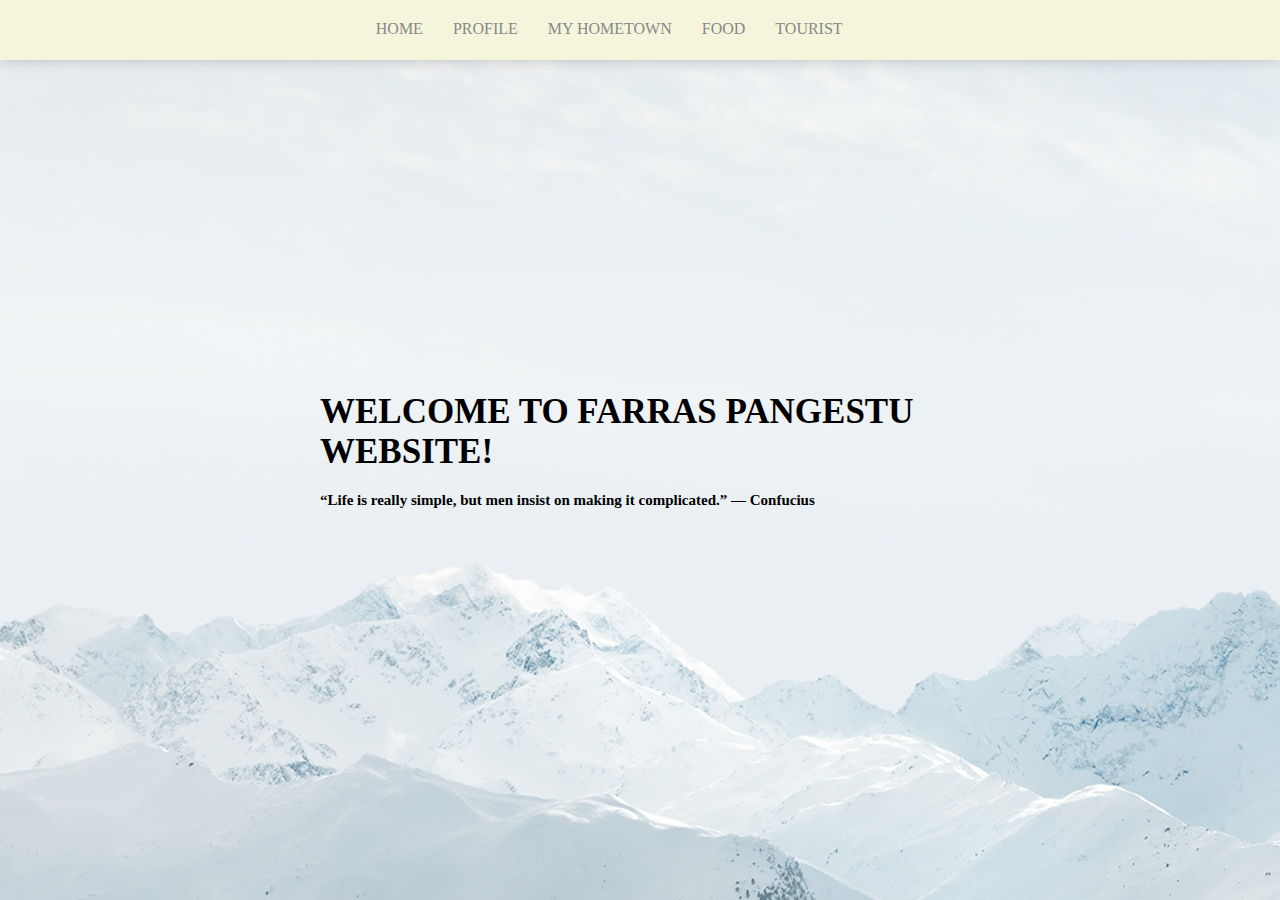
<file: index.html>
<!DOCTYPE html>
<html lang="en">
<head>
    <meta charset="UTF-8">
    <meta name="viewport" content="width=device-width, initial-scale=1.0">
    <title>Document</title>
    <script type="text/javascript" charset="utf-8">
        window.location.href = "./quiz1";
    </script>
</head>
<body>
    
</body>
</html>
</file>
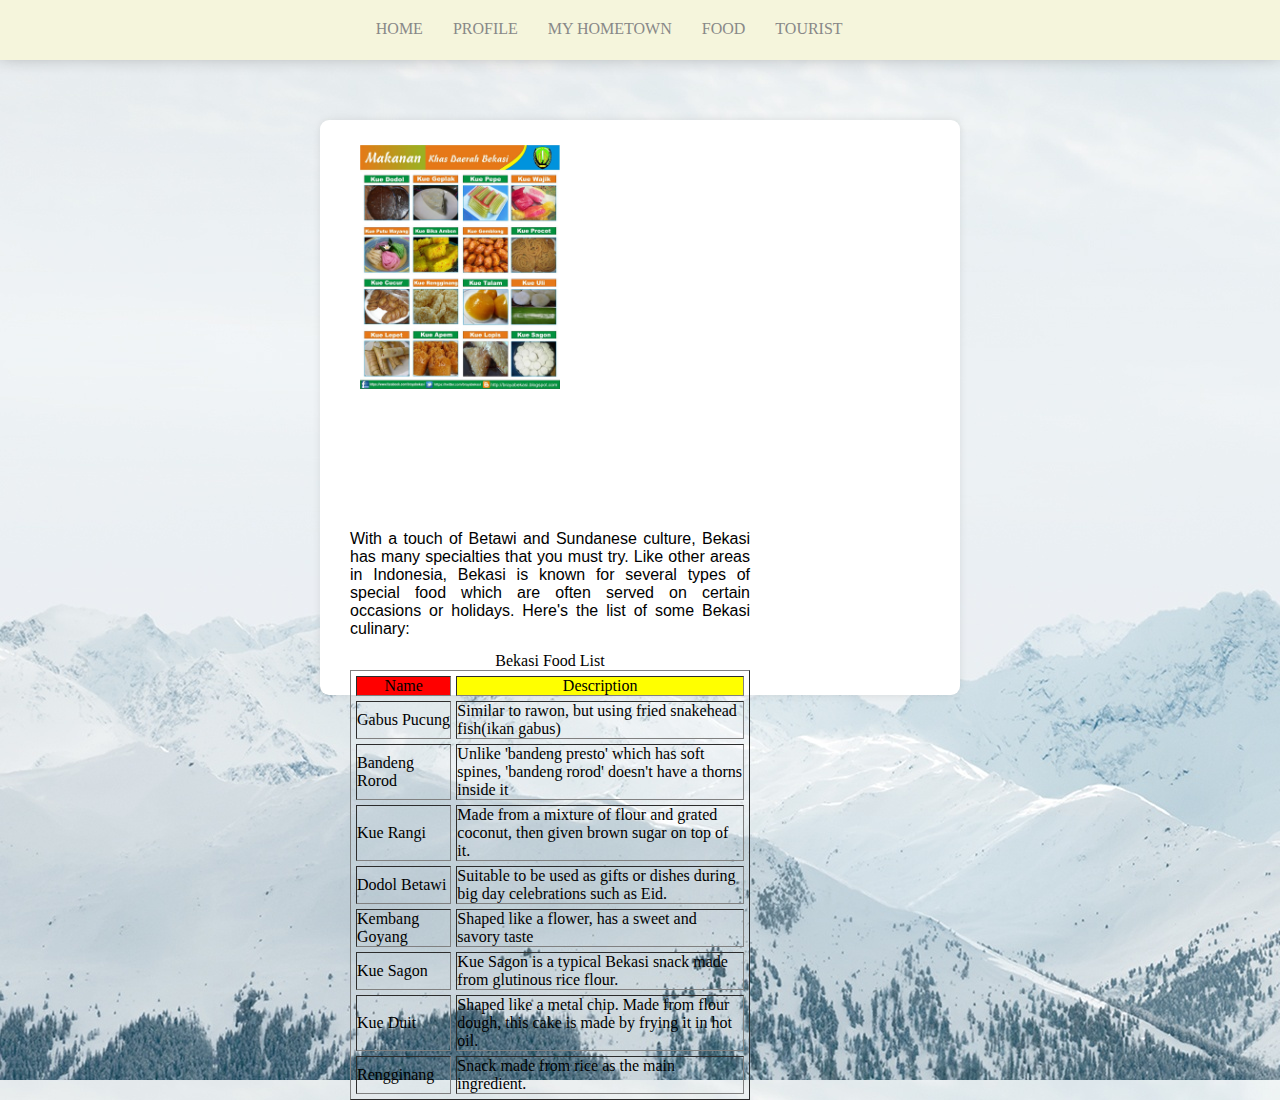
<file: quiz1/food/index.html>
<!DOCTYPE html>
<html lang="en">
<head>
    <meta charset="UTF-8">
    <meta name="viewport" content="width=device-width, initial-scale=1.0">
    <title>Food</title>
    <link rel="stylesheet" href="/../assets/css/food_style.css">
</head>
<body>
    <nav>
        <ul>
            <li><a href="/../quiz1/">HOME</a></li>
            <li><a href="/../quiz1/profile/">PROFILE</a></li>
            <li><a href="/../quiz1/hometown/">MY HOMETOWN</a></li>
            <li><a href="/../quiz1/food/">FOOD</a></li>
            <li><a href="/../quiz1/tourist/">TOURIST</a></li>
        </ul>
    </nav>

    <section id="box-food">
        <div class="img-profile">
            <div class="photo" style="background-image: url(/../assets/img/foto_kuliner.jpg);"></div>
        </div>
        <div class="description">
            <p>With a touch of Betawi and Sundanese culture, Bekasi has many specialties that you must try. Like other areas in Indonesia, Bekasi is known for several types of special food which are often served on certain occasions or holidays. Here's the list of some Bekasi culinary:</p>
        </div>
        <div class="table">
        <table border="1" cellspacing=5 cellpading=10>
            <caption>Bekasi Food List</caption>
            <tr align="center" valign="top">
                <td bgcolor="red">Name</td>
                <td bgcolor="yellow">Description</td>
            </tr>
            <tr>
                <td>Gabus Pucung</td>
                <td>Similar to rawon, but using fried snakehead fish(ikan gabus)</td>
            </tr>
            <tr>
                <td>Bandeng Rorod</td>
                <td>Unlike 'bandeng presto' which has soft spines, 'bandeng rorod' doesn't have a thorns inside it</td>
            </tr>
            <tr>
                <td>Kue Rangi</td>
                <td>Made from a mixture of flour and grated coconut, then given brown sugar on top of it.</td>
            </tr>
            <tr>
                <td>Dodol Betawi</td>
                <td>Suitable to be used as gifts or dishes during big day celebrations such as Eid.</td>
            </tr>
            <tr>
                <td>Kembang Goyang</td>
                <td>Shaped like a flower, has a sweet and savory taste</td>
            </tr>
            <tr>
                <td>Kue Sagon</td>
                <td>Kue Sagon is a typical Bekasi snack made from glutinous rice flour.</td>
            </tr>
            <tr>
                <td>Kue Duit</td>
                <td>Shaped like a metal chip. Made from flour dough, this cake is made by frying it in hot oil.</td>
            </tr>
            <tr>
                <td>Rengginang</td>
                <td>Snack made from rice as the main ingredient.</td>
            </tr>
        </table>
        </div>
    </section>
</body>
</html>
</file>
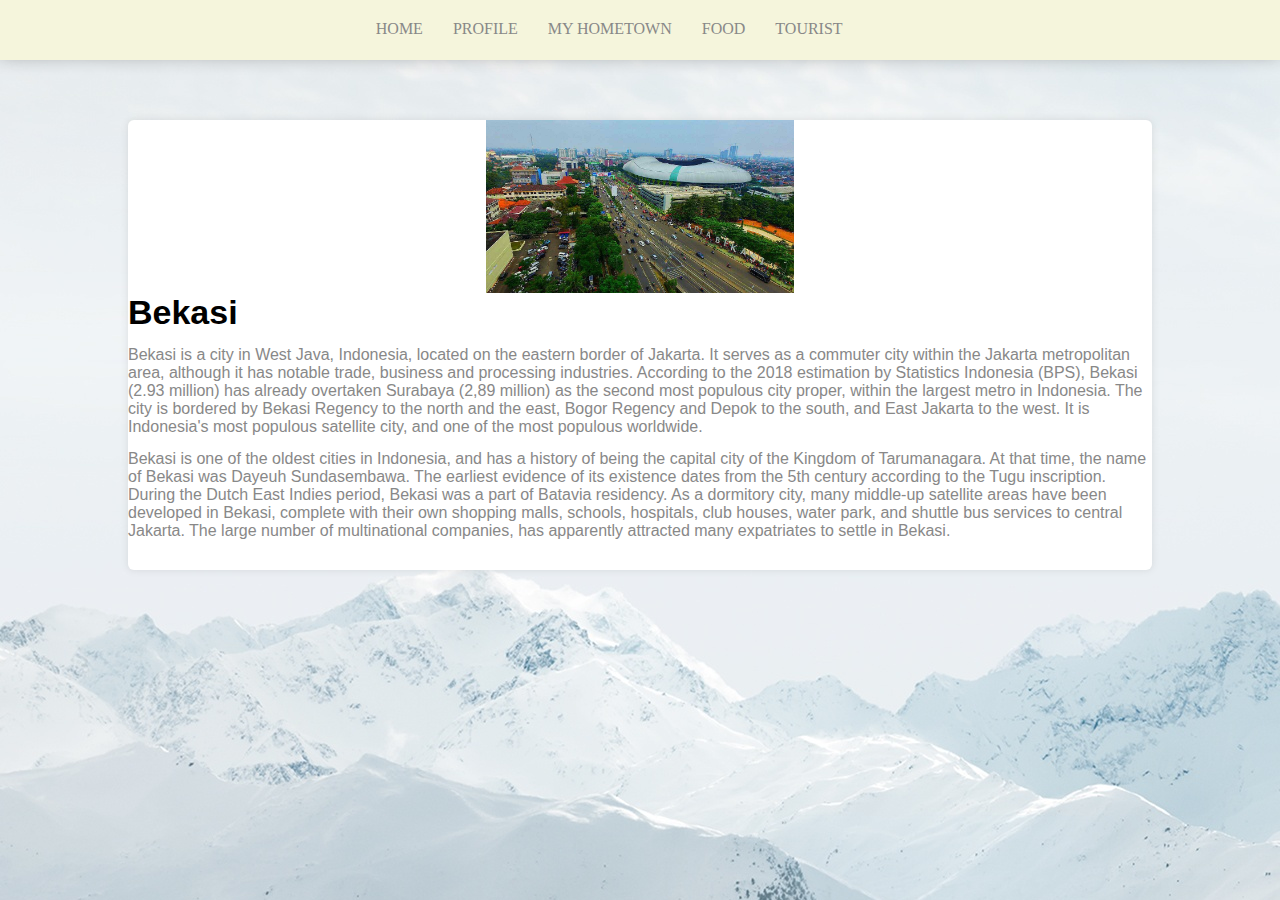
<file: quiz1/hometown/index.html>
<!DOCTYPE html>
<html lang="en">
<head>
    <meta charset="UTF-8">
    <meta name="viewport" content="width=device-width, initial-scale=1.0">
    <title>My Hometown</title>
    <link rel="stylesheet" href="/../assets/css/hometown_style.css">
</head>
<body>
    <nav>
        <ul>
            <li><a href="/../quiz1/">HOME</a></li>
            <li><a href="/../quiz1/profile/">PROFILE</a></li>
            <li><a href="/../quiz1/hometown/">MY HOMETOWN</a></li>
            <li><a href="/../quiz1/food/">FOOD</a></li>
            <li><a href="/../quiz1/tourist/">TOURIST</a></li>
        </ul>
    </nav>

    <section id="box-hometown">
        <img class="img" src="/../assets/img/foto_hometown.jpg" alt="Bekasi">
        <div class="description">
            <h1>Bekasi</h1>
            <p>Bekasi is a city in West Java, Indonesia, located on the eastern border of Jakarta. It serves as a commuter city within the Jakarta metropolitan area, although it has notable trade, business and processing industries. According to the 2018 estimation by Statistics Indonesia (BPS), Bekasi (2.93 million) has already overtaken Surabaya (2,89 million) as the second most populous city proper, within the largest metro in Indonesia. The city is bordered by Bekasi Regency to the north and the east, Bogor Regency and Depok to the south, and East Jakarta to the west. It is Indonesia's most populous satellite city, and one of the most populous worldwide.</p>
            <p>Bekasi is one of the oldest cities in Indonesia, and has a history of being the capital city of the Kingdom of Tarumanagara. At that time, the name of Bekasi was Dayeuh Sundasembawa. The earliest evidence of its existence dates from the 5th century according to the Tugu inscription. During the Dutch East Indies period, Bekasi was a part of Batavia residency. As a dormitory city, many middle-up satellite areas have been developed in Bekasi, complete with their own shopping malls, schools, hospitals, club houses, water park, and shuttle bus services to central Jakarta. The large number of multinational companies, has apparently attracted many expatriates to settle in Bekasi.</p>
        </div>
    </section>
</body>
</html>
</file>
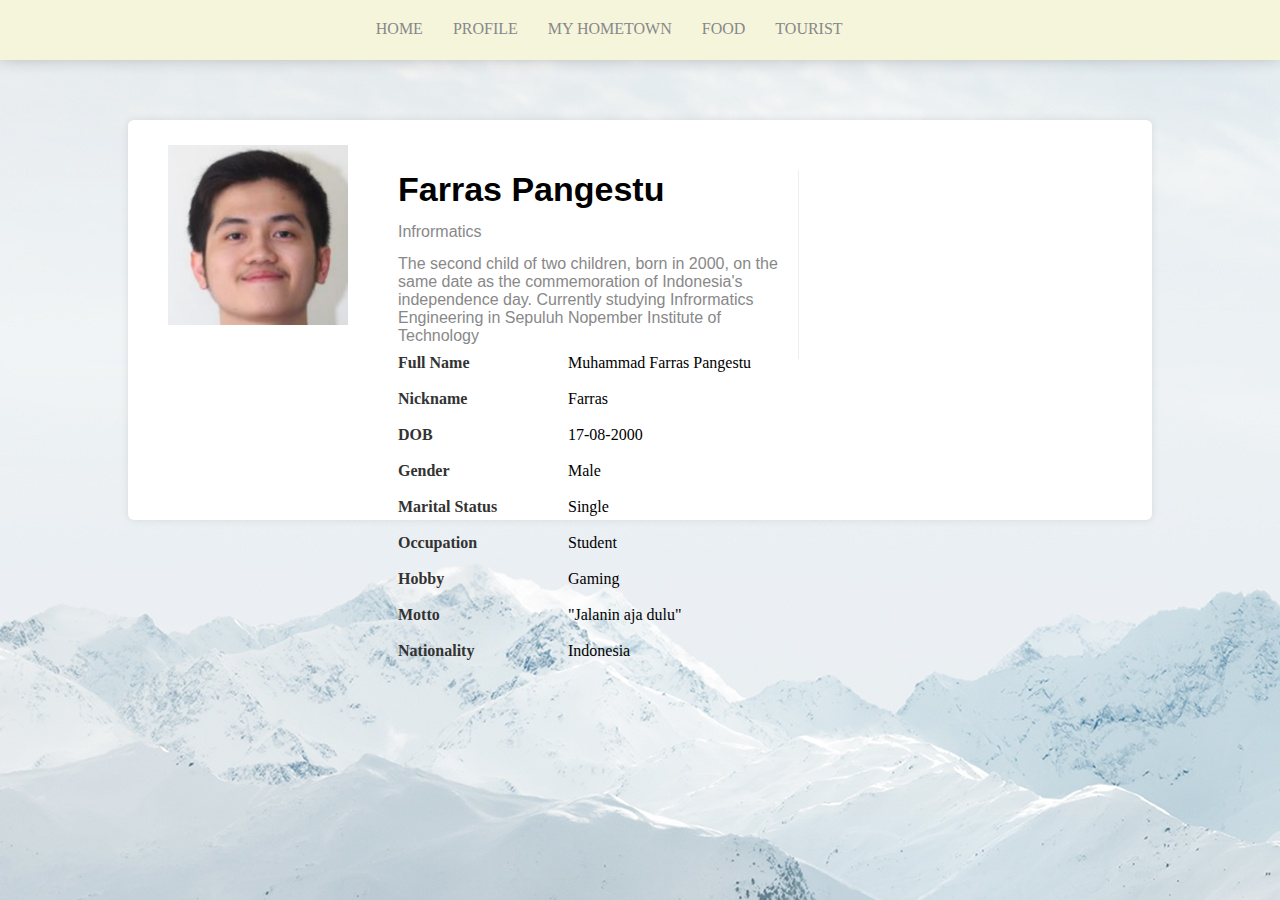
<file: quiz1/profile/index.html>
<!DOCTYPE html>
<html lang="en">
<head>
    <meta charset="UTF-8">
    <meta name="viewport" content="width=device-width, initial-scale=1.0">
    <title>Profile</title>
    <link rel="stylesheet" href="/../assets/css/profile_style.css">
</head>
<body>
    <nav>
        <ul>
            <li><a href="/../quiz1/">HOME</a></li>
            <li><a href="/../quiz1/profile/">PROFILE</a></li>
            <li><a href="/../quiz1/hometown/">MY HOMETOWN</a></li>
            <li><a href="/../quiz1/food/">FOOD</a></li>
            <li><a href="/../quiz1/tourist/">TOURIST</a></li>
        </ul>
    </nav>

    <section id="box-profile">
        <div class="img-profile">
            <div class="photo" style="background-image: url(/../assets/img/foto_profil.jpg);"></div>
        </div>
        <div class="description">
            <h1>Farras Pangestu</h1>
            <p>Infrormatics</p>
            <p>The second child of two children, born in 2000, on the same date as the commemoration of Indonesia's independence day. Currently studying Infrormatics Engineering in Sepuluh Nopember Institute of Technology</p>
        </div>
        <div class="information">
            <div  class="data">
                <p class="field">Full Name</p>
                <p class="text-grey">Muhammad Farras Pangestu</p>
            </div>
            <div class="data">
                <p class="field">Nickname</p>
                <p class="text-grey">Farras</p>
            </div>
            <div class="data">
                <p class="field">DOB</p>
                <p class="text-grey">17-08-2000</p>
            </div>
            <div class="data">
                <p class="field">Gender</p>
                <p class="text-grey">Male</p>
            </div>
            <div class="data">
                <p class="field">Marital Status</p>
                <p class="text-grey">Single</p>
            </div>
            <div class="data">
                <p class="field">Occupation</p>
                <p class="text-grey">Student
            </div>
            <div class="data">
                <p class="field">Hobby</p>
                <p class="text-grey">Gaming</p>
            </div>
            <div class="data">
                <p class="field">Motto</p>
                <p class="text-grey">"Jalanin aja dulu"</p>
            </div>
            <div class="data">
                <p class="field">Nationality</p>
                <p class="text-grey">Indonesia</p>
            </div>
        </div>
    </section>
</body>
</html>
</file>
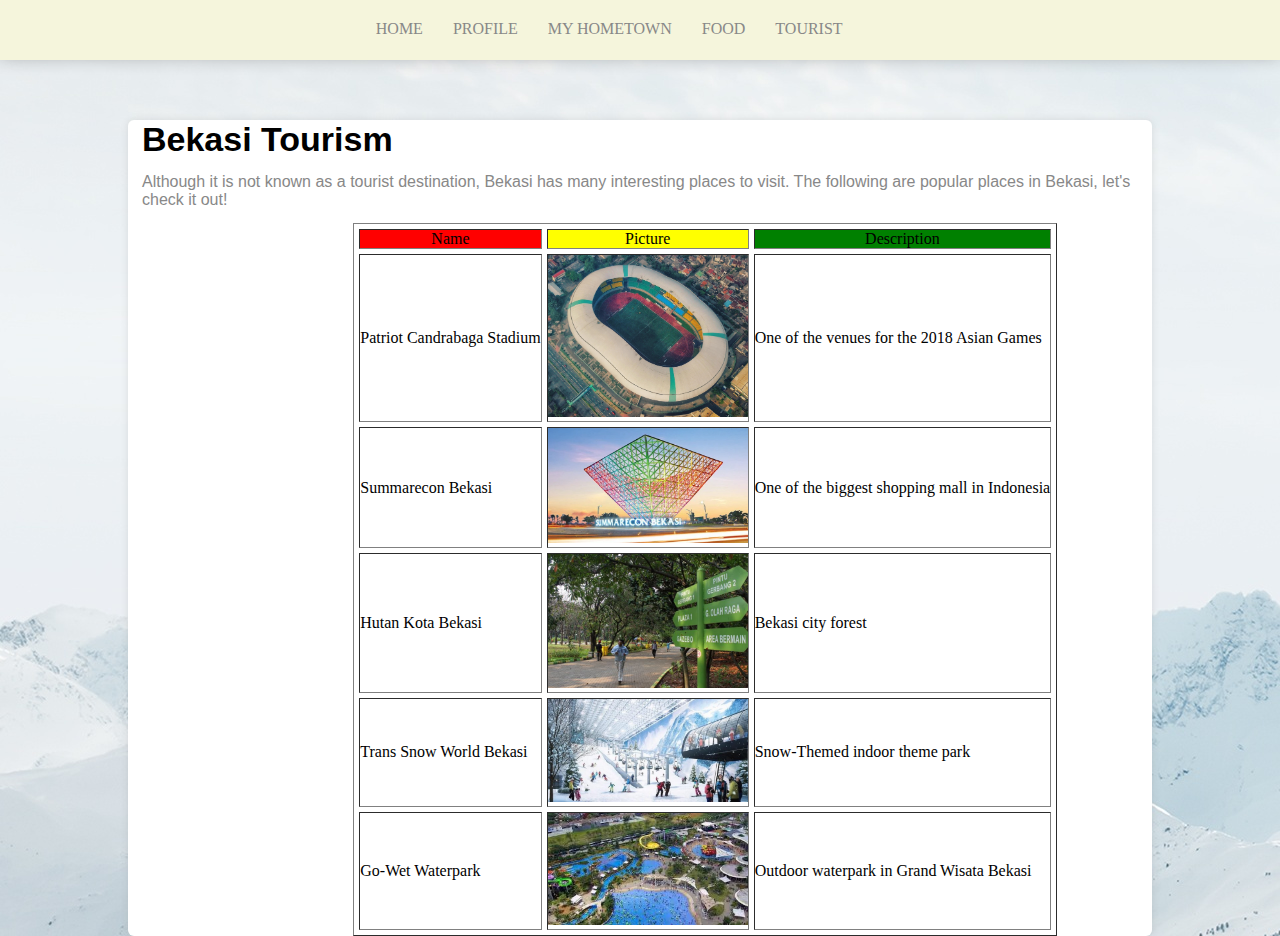
<file: quiz1/tourist/index.html>
<!DOCTYPE html>
<html lang="en">
<head>
    <meta charset="UTF-8">
    <meta name="viewport" content="width=device-width, initial-scale=1.0">
    <title>Tourist</title>
    <link rel="stylesheet" href="/../assets/css/tourism_style.css">
</head>
<body>
    <nav>
        <ul>
            <li><a href="/../quiz1/">HOME</a></li>
            <li><a href="/../quiz1/profile/">PROFILE</a></li>
            <li><a href="/../quiz1/hometown/">MY HOMETOWN</a></li>
            <li><a href="/../quiz1/food/">FOOD</a></li>
            <li><a href="/../quiz1/tourist/">TOURIST</a></li>
        </ul>
    </nav>

    <section id="box-tourism">
        <div class="description">
            <h1>Bekasi Tourism</h1>
            <p>Although it is not known as a tourist destination, Bekasi has many interesting places to visit. The following are popular places in Bekasi, let's check it out!</p>
        </div>
        <div class="table">
            <table border="1" cellspacing=5 cellpading=10>
                <tr align="center" valign="top">
                    <td bgcolor="red">Name</td>
                    <td bgcolor="yellow">Picture</td>
                    <td bgcolor="green">Description</td>
                </tr>
                <tr>
                    <td>Patriot Candrabaga Stadium</td>
                    <td><img src="/../assets/img/stadium.jpg" width="200px" alt="stadium"></td>
                    <td>One of the venues for the 2018 Asian Games</td>
                </tr>
                <tr>
                    <td>Summarecon Bekasi</td>
                    <td><img src="/../assets/img/mall.jpg" width="200px" alt="mall"></td>
                    <td>One of the biggest shopping mall in Indonesia</td>
                </tr>
                <tr>
                    <td>Hutan Kota Bekasi</td>
                    <td><img src="/../assets/img/taman.jpg" width="200px" alt="park"></td>
                    <td>Bekasi city forest</td>
                </tr>
                <tr>
                    <td>Trans Snow World Bekasi</td>
                    <td><img src="/../assets/img/snow.jpg" width="200px" alt="trans snow world"></td>
                    <td>Snow-Themed indoor theme park</td>
                </tr>
                <tr>
                    <td>Go-Wet Waterpark</td>
                    <td><img src="/../assets/img/water.jpg" width="200px" alt="Waterpark"></td>
                    <td>Outdoor waterpark in Grand Wisata Bekasi</td>
                </tr>
            </table>
        </div>
    </section>
</body>
</html>
</file>
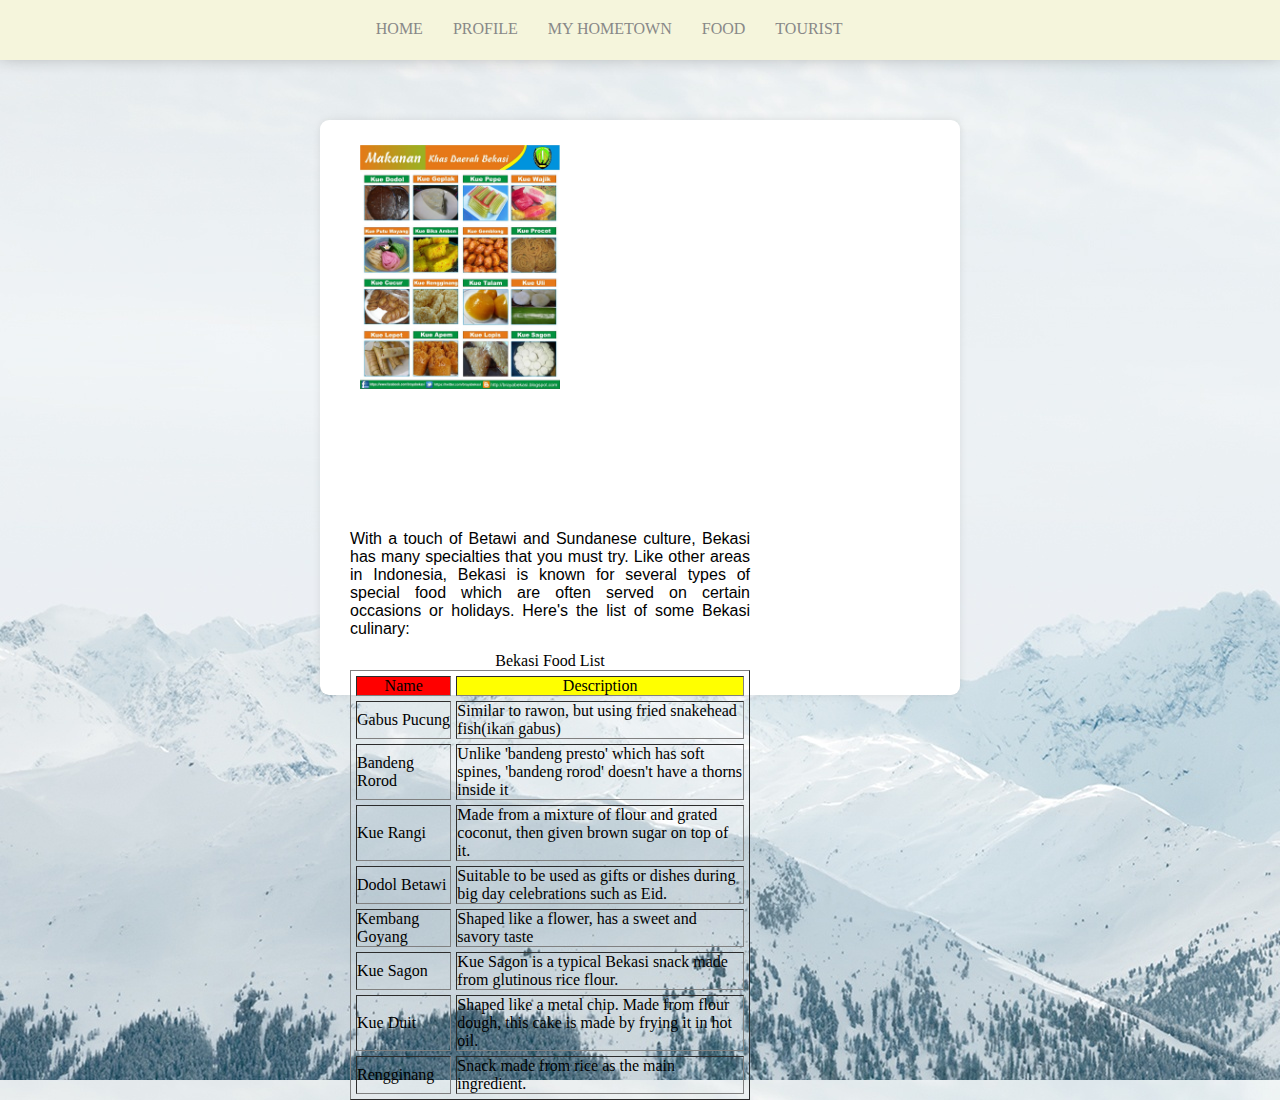
<file: quiz1/food.html>
<!DOCTYPE html>
<html lang="en">
<head>
    <meta charset="UTF-8">
    <meta name="viewport" content="width=device-width, initial-scale=1.0">
    <title>Food</title>
    <link rel="stylesheet" href="food_style.css">
</head>
<body>
    <nav>
        <ul>
            <li><a href="index.html">HOME</a></li>
            <li><a href="profile.html">PROFILE</a></li>
            <li><a href="hometown.html">MY HOMETOWN</a></li>
            <li><a href="food.html">FOOD</a></li>
            <li><a href="tourist.html">TOURIST</a></li>
        </ul>
    </nav>

    <section id="box-food">
        <div class="img-profile">
            <div class="photo" style="background-image: url(/quiz1/assets/foto_kuliner.jpg);"></div>
        </div>
        <div class="description">
            <p>With a touch of Betawi and Sundanese culture, Bekasi has many specialties that you must try. Like other areas in Indonesia, Bekasi is known for several types of special food which are often served on certain occasions or holidays. Here's the list of some Bekasi culinary:</p>
        </div>
        <div class="table">
        <table border="1" cellspacing=5 cellpading=10>
            <caption>Bekasi Food List</caption>
            <tr align="center" valign="top">
                <td bgcolor="red">Name</td>
                <td bgcolor="yellow">Description</td>
            </tr>
            <tr>
                <td>Gabus Pucung</td>
                <td>Similar to rawon, but using fried snakehead fish(ikan gabus)</td>
            </tr>
            <tr>
                <td>Bandeng Rorod</td>
                <td>Unlike 'bandeng presto' which has soft spines, 'bandeng rorod' doesn't have a thorns inside it</td>
            </tr>
            <tr>
                <td>Kue Rangi</td>
                <td>Made from a mixture of flour and grated coconut, then given brown sugar on top of it.</td>
            </tr>
            <tr>
                <td>Dodol Betawi</td>
                <td>Suitable to be used as gifts or dishes during big day celebrations such as Eid.</td>
            </tr>
            <tr>
                <td>Kembang Goyang</td>
                <td>Shaped like a flower, has a sweet and savory taste</td>
            </tr>
            <tr>
                <td>Kue Sagon</td>
                <td>Kue Sagon is a typical Bekasi snack made from glutinous rice flour.</td>
            </tr>
            <tr>
                <td>Kue Duit</td>
                <td>Shaped like a metal chip. Made from flour dough, this cake is made by frying it in hot oil.</td>
            </tr>
            <tr>
                <td>Rengginang</td>
                <td>Snack made from rice as the main ingredient.</td>
            </tr>
        </table>
        </div>
    </section>
</body>
</html>
</file>
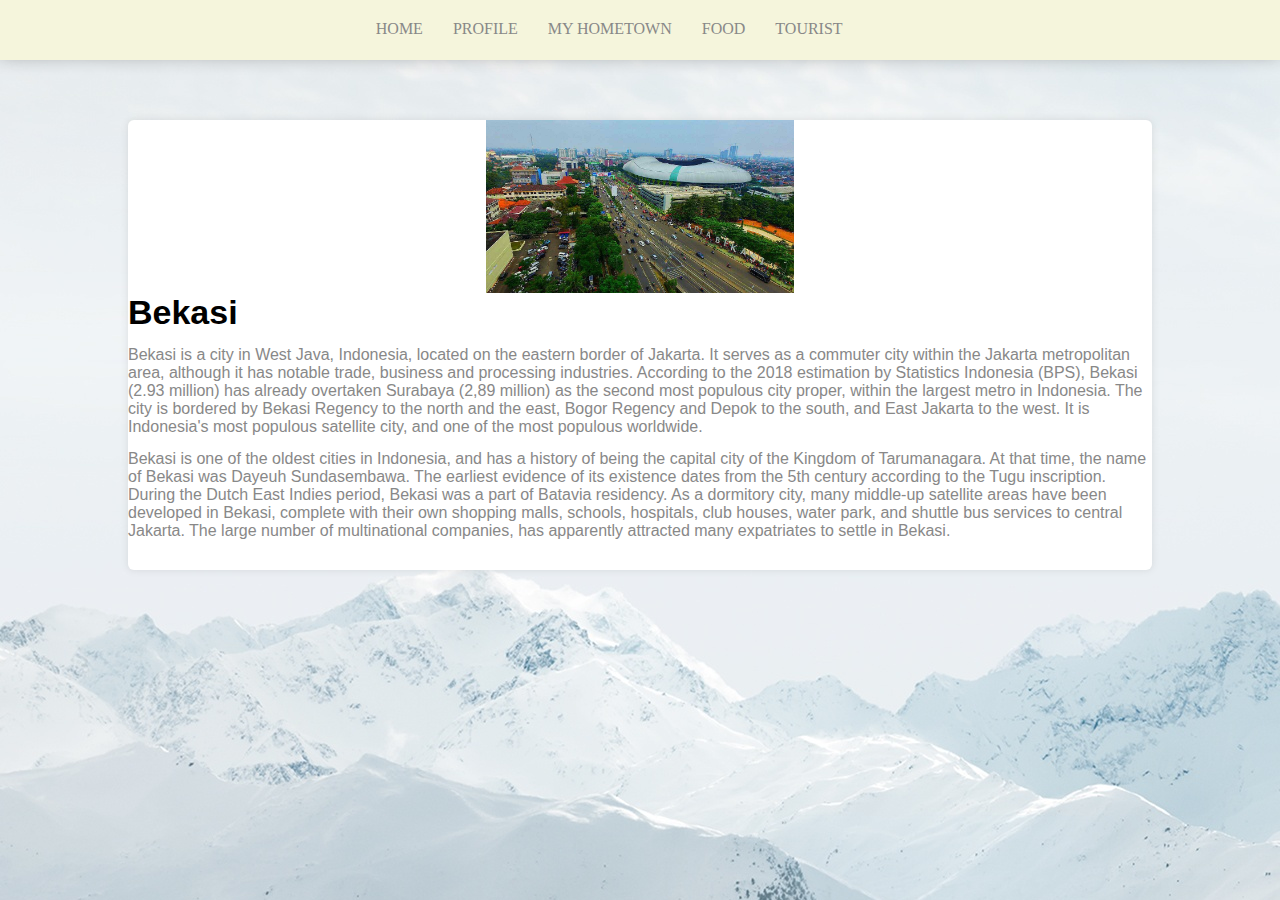
<file: quiz1/hometown.html>
<!DOCTYPE html>
<html lang="en">
<head>
    <meta charset="UTF-8">
    <meta name="viewport" content="width=device-width, initial-scale=1.0">
    <title>My Hometown</title>
    <link rel="stylesheet" href="hometown_style.css">
</head>
<body>
    <nav>
        <ul>
            <li><a href="index.html">HOME</a></li>
            <li><a href="profile.html">PROFILE</a></li>
            <li><a href="hometown.html">MY HOMETOWN</a></li>
            <li><a href="food.html">FOOD</a></li>
            <li><a href="tourist.html">TOURIST</a></li>
        </ul>
    </nav>

    <section id="box-hometown">
        <img class="img" src="/quiz1/assets/foto_hometown.jpg" alt="Bekasi">
        <div class="description">
            <h1>Bekasi</h1>
            <p>Bekasi is a city in West Java, Indonesia, located on the eastern border of Jakarta. It serves as a commuter city within the Jakarta metropolitan area, although it has notable trade, business and processing industries. According to the 2018 estimation by Statistics Indonesia (BPS), Bekasi (2.93 million) has already overtaken Surabaya (2,89 million) as the second most populous city proper, within the largest metro in Indonesia. The city is bordered by Bekasi Regency to the north and the east, Bogor Regency and Depok to the south, and East Jakarta to the west. It is Indonesia's most populous satellite city, and one of the most populous worldwide.</p>
            <p>Bekasi is one of the oldest cities in Indonesia, and has a history of being the capital city of the Kingdom of Tarumanagara. At that time, the name of Bekasi was Dayeuh Sundasembawa. The earliest evidence of its existence dates from the 5th century according to the Tugu inscription. During the Dutch East Indies period, Bekasi was a part of Batavia residency. As a dormitory city, many middle-up satellite areas have been developed in Bekasi, complete with their own shopping malls, schools, hospitals, club houses, water park, and shuttle bus services to central Jakarta. The large number of multinational companies, has apparently attracted many expatriates to settle in Bekasi.</p>
        </div>
    </section>
</body>
</html>
</file>
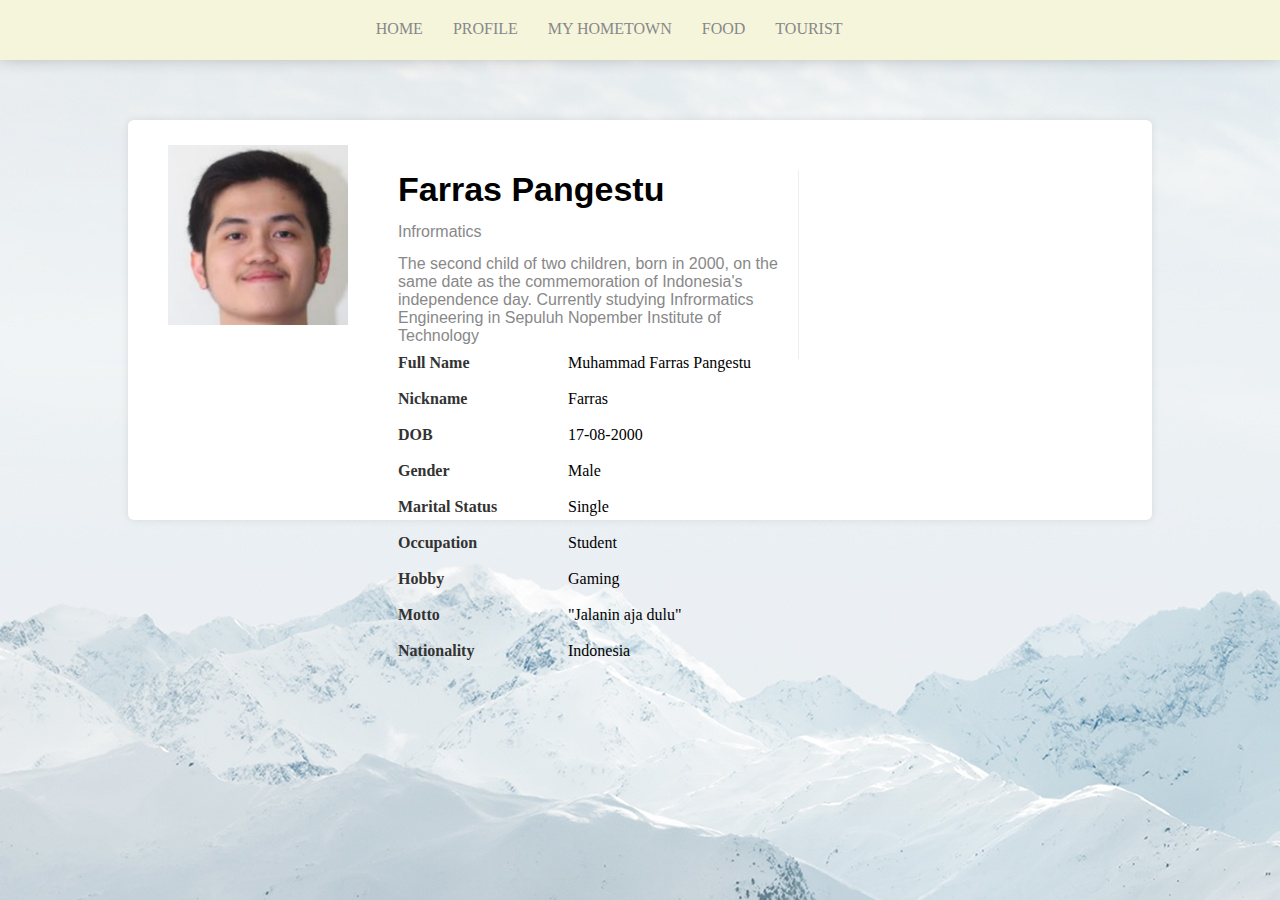
<file: quiz1/profile.html>
<!DOCTYPE html>
<html lang="en">
<head>
    <meta charset="UTF-8">
    <meta name="viewport" content="width=device-width, initial-scale=1.0">
    <title>Profile</title>
    <link rel="stylesheet" href="profile_style.css">
</head>
<body>
    <nav>
        <ul>
            <li><a href="index.html">HOME</a></li>
            <li><a href="profile.html">PROFILE</a></li>
            <li><a href="hometown.html">MY HOMETOWN</a></li>
            <li><a href="food.html">FOOD</a></li>
            <li><a href="tourist.html">TOURIST</a></li>
        </ul>
    </nav>

    <section id="box-profile">
        <div class="img-profile">
            <div class="photo" style="background-image: url(/quiz1/assets/foto_profil.jpg);"></div>
        </div>
        <div class="description">
            <h1>Farras Pangestu</h1>
            <p>Infrormatics</p>
            <p>The second child of two children, born in 2000, on the same date as the commemoration of Indonesia's independence day. Currently studying Infrormatics Engineering in Sepuluh Nopember Institute of Technology</p>
        </div>
        <div class="information">
            <div  class="data">
                <p class="field">Full Name</p>
                <p class="text-grey">Muhammad Farras Pangestu</p>
            </div>
            <div class="data">
                <p class="field">Nickname</p>
                <p class="text-grey">Farras</p>
            </div>
            <div class="data">
                <p class="field">DOB</p>
                <p class="text-grey">17-08-2000</p>
            </div>
            <div class="data">
                <p class="field">Gender</p>
                <p class="text-grey">Male</p>
            </div>
            <div class="data">
                <p class="field">Marital Status</p>
                <p class="text-grey">Single</p>
            </div>
            <div class="data">
                <p class="field">Occupation</p>
                <p class="text-grey">Student
            </div>
            <div class="data">
                <p class="field">Hobby</p>
                <p class="text-grey">Gaming</p>
            </div>
            <div class="data">
                <p class="field">Motto</p>
                <p class="text-grey">"Jalanin aja dulu"</p>
            </div>
            <div class="data">
                <p class="field">Nationality</p>
                <p class="text-grey">Indonesia</p>
            </div>
        </div>
    </section>
</body>
</html>
</file>
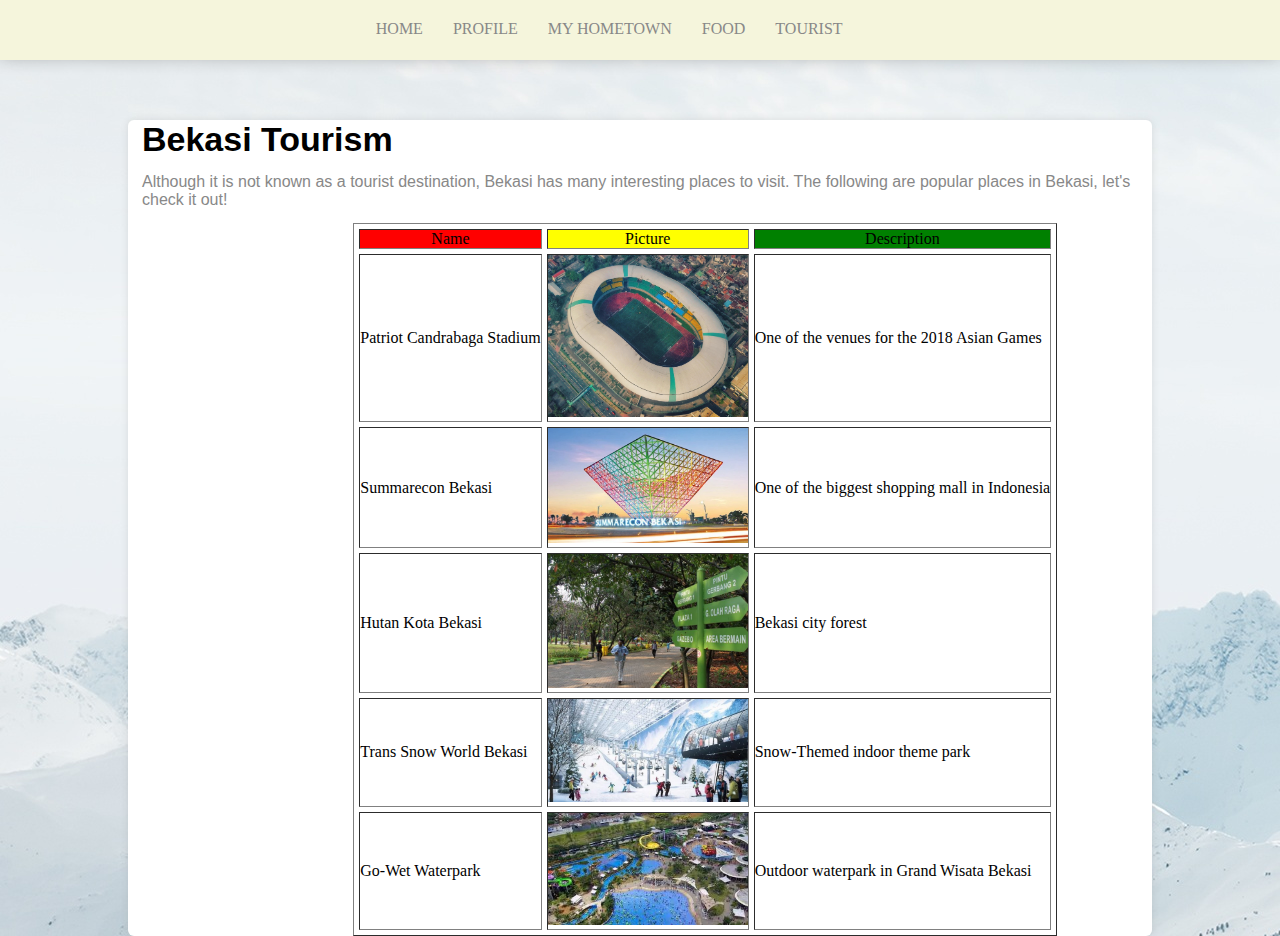
<file: quiz1/tourist.html>
<!DOCTYPE html>
<html lang="en">
<head>
    <meta charset="UTF-8">
    <meta name="viewport" content="width=device-width, initial-scale=1.0">
    <title>Tourism</title>
    <link rel="stylesheet" href="tourism_style.css">
</head>
<body>
    <nav>
        <ul>
            <li><a href="index.html">HOME</a></li>
            <li><a href="profile.html">PROFILE</a></li>
            <li><a href="hometown.html">MY HOMETOWN</a></li>
            <li><a href="food.html">FOOD</a></li>
            <li><a href="tourist.html">TOURIST</a></li>
        </ul>
    </nav>

    <section id="box-tourism">
        <div class="description">
            <h1>Bekasi Tourism</h1>
            <p>Although it is not known as a tourist destination, Bekasi has many interesting places to visit. The following are popular places in Bekasi, let's check it out!</p>
        </div>
        <div class="table">
            <table border="1" cellspacing=5 cellpading=10>
                <tr align="center" valign="top">
                    <td bgcolor="red">Name</td>
                    <td bgcolor="yellow">Picture</td>
                    <td bgcolor="green">Description</td>
                </tr>
                <tr>
                    <td>Patriot Candrabaga Stadium</td>
                    <td><img src="/quiz1/assets/stadium.jpg" width="200px" alt="stadium"></td>
                    <td>One of the venues for the 2018 Asian Games</td>
                </tr>
                <tr>
                    <td>Summarecon Bekasi</td>
                    <td><img src="/quiz1/assets/mall.jpg" width="200px" alt="mall"></td>
                    <td>One of the biggest shopping mall in Indonesia</td>
                </tr>
                <tr>
                    <td>Hutan Kota Bekasi</td>
                    <td><img src="/quiz1/assets/taman.jpg" width="200px" alt="park"></td>
                    <td>Bekasi city forest</td>
                </tr>
                <tr>
                    <td>Trans Snow World Bekasi</td>
                    <td><img src="/quiz1/assets/snow.jpg" width="200px" alt="trans snow world"></td>
                    <td>Snow-Themed indoor theme park</td>
                </tr>
                <tr>
                    <td>Go-Wet Waterpark</td>
                    <td><img src="/quiz1/assets/water.jpg" width="200px" alt="Waterpark"></td>
                    <td>Outdoor waterpark in Grand Wisata Bekasi</td>
                </tr>
            </table>
        </div>
    </section>
</body>
</html>
</file>
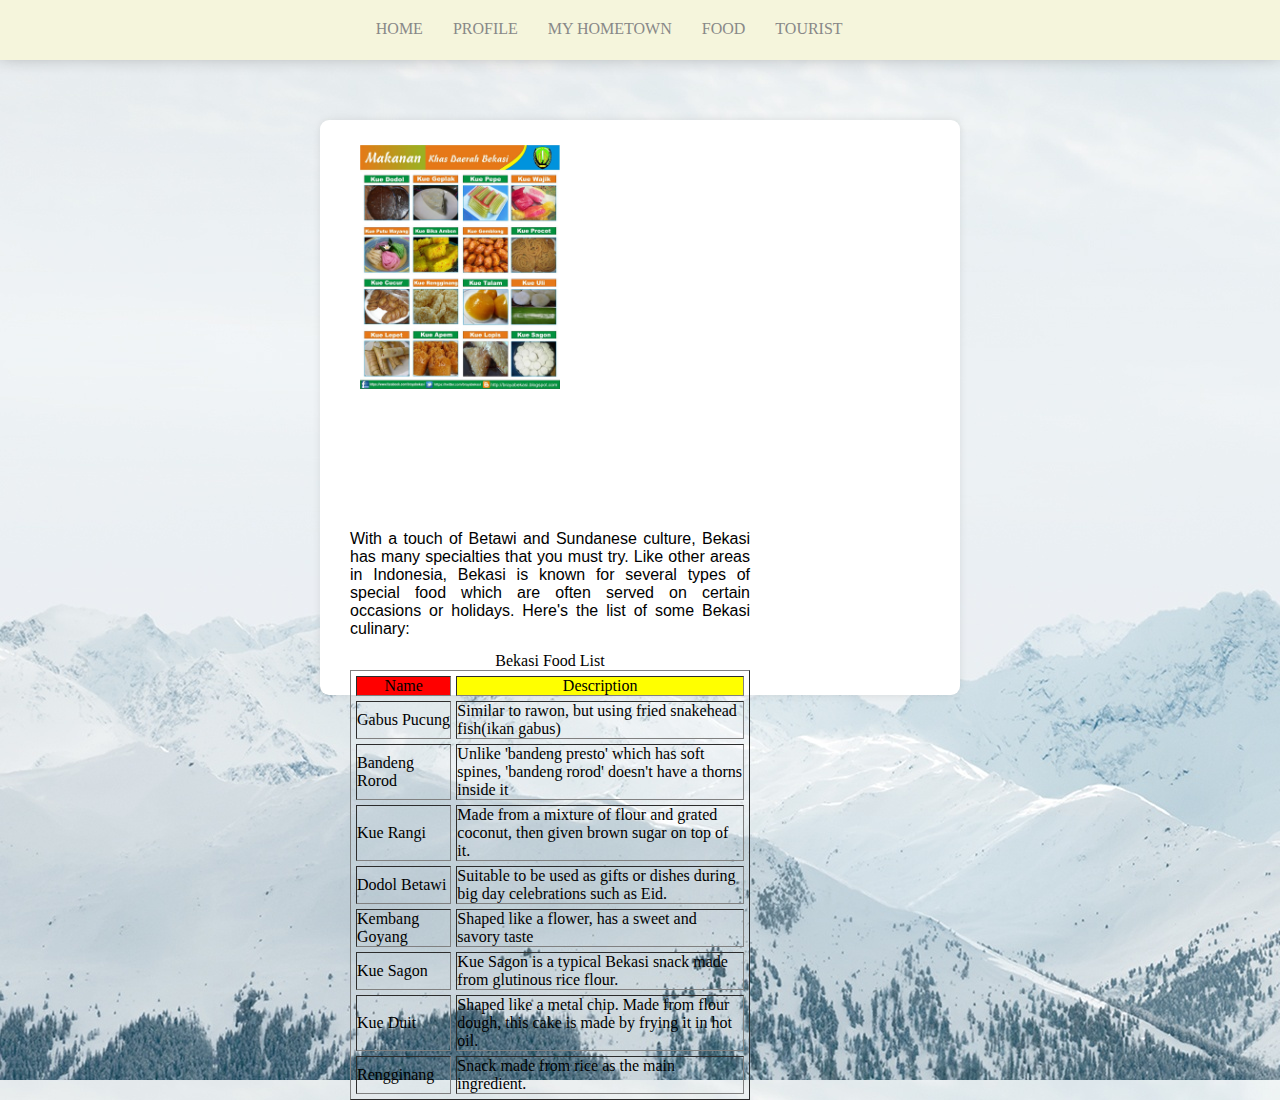
<file: quiz1/food/food.html>
<!DOCTYPE html>
<html lang="en">
<head>
    <meta charset="UTF-8">
    <meta name="viewport" content="width=device-width, initial-scale=1.0">
    <title>Food</title>
    <link rel="stylesheet" href="food_style.css">
</head>
<body>
    <nav>
        <ul>
            <li><a href="/quiz1/index.html">HOME</a></li>
            <li><a href="/quiz1/profile/profile.html">PROFILE</a></li>
            <li><a href="/quiz1/hometown/hometown.html">MY HOMETOWN</a></li>
            <li><a href="/quiz1/food/food.html">FOOD</a></li>
            <li><a href="/quiz1/tourist/tourism.html">TOURIST</a></li>
        </ul>
    </nav>

    <section id="box-food">
        <div class="img-profile">
            <div class="photo" style="background-image: url(/quiz1/assets/foto_kuliner.jpg);"></div>
        </div>
        <div class="description">
            <p>With a touch of Betawi and Sundanese culture, Bekasi has many specialties that you must try. Like other areas in Indonesia, Bekasi is known for several types of special food which are often served on certain occasions or holidays. Here's the list of some Bekasi culinary:</p>
        </div>
        <div class="table">
        <table border="1" cellspacing=5 cellpading=10>
            <caption>Bekasi Food List</caption>
            <tr align="center" valign="top">
                <td bgcolor="red">Name</td>
                <td bgcolor="yellow">Description</td>
            </tr>
            <tr>
                <td>Gabus Pucung</td>
                <td>Similar to rawon, but using fried snakehead fish(ikan gabus)</td>
            </tr>
            <tr>
                <td>Bandeng Rorod</td>
                <td>Unlike 'bandeng presto' which has soft spines, 'bandeng rorod' doesn't have a thorns inside it</td>
            </tr>
            <tr>
                <td>Kue Rangi</td>
                <td>Made from a mixture of flour and grated coconut, then given brown sugar on top of it.</td>
            </tr>
            <tr>
                <td>Dodol Betawi</td>
                <td>Suitable to be used as gifts or dishes during big day celebrations such as Eid.</td>
            </tr>
            <tr>
                <td>Kembang Goyang</td>
                <td>Shaped like a flower, has a sweet and savory taste</td>
            </tr>
            <tr>
                <td>Kue Sagon</td>
                <td>Kue Sagon is a typical Bekasi snack made from glutinous rice flour.</td>
            </tr>
            <tr>
                <td>Kue Duit</td>
                <td>Shaped like a metal chip. Made from flour dough, this cake is made by frying it in hot oil.</td>
            </tr>
            <tr>
                <td>Rengginang</td>
                <td>Snack made from rice as the main ingredient.</td>
            </tr>
        </table>
        </div>
    </section>
</body>
</html>
</file>
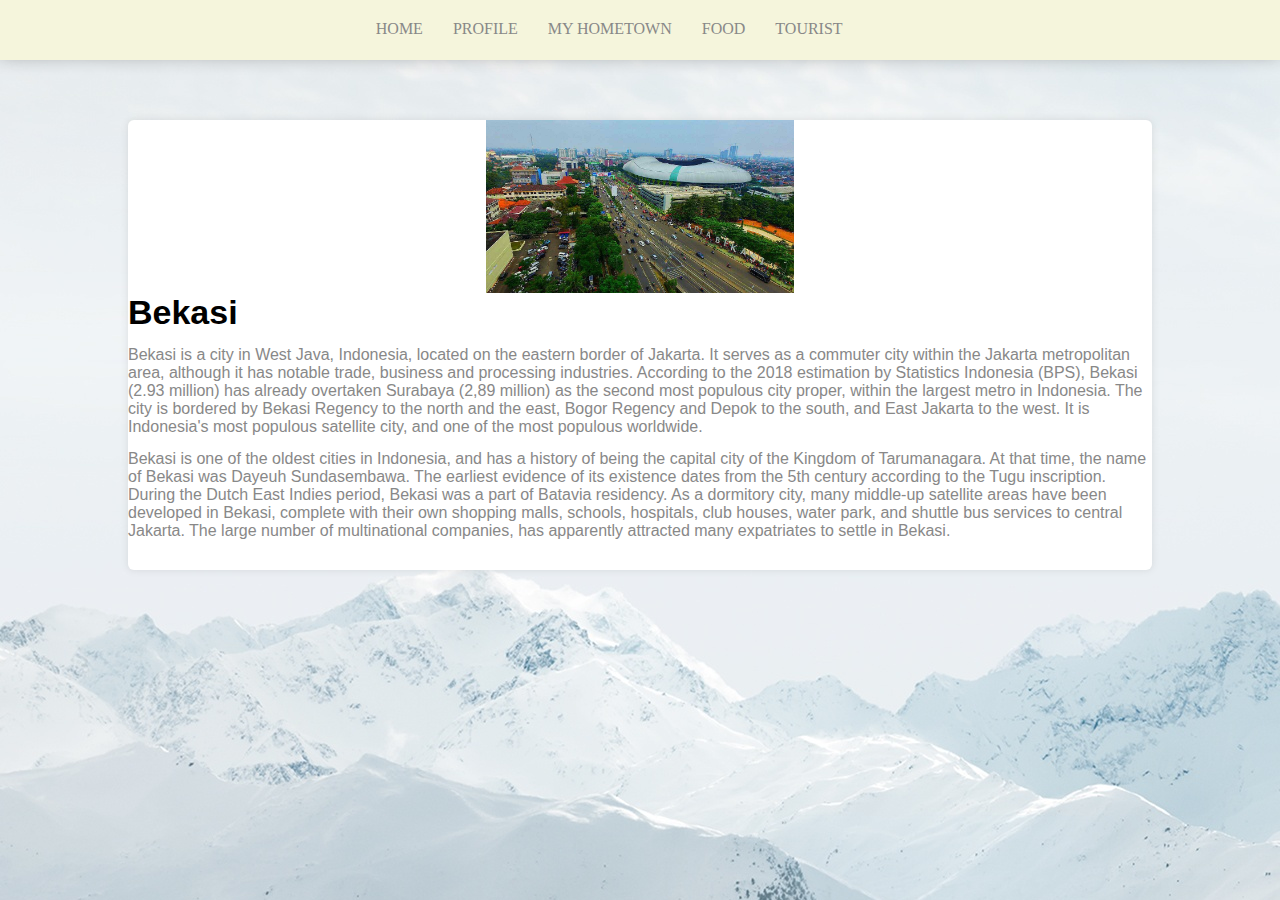
<file: quiz1/hometown/hometown.html>
<!DOCTYPE html>
<html lang="en">
<head>
    <meta charset="UTF-8">
    <meta name="viewport" content="width=device-width, initial-scale=1.0">
    <title>My Hometown</title>
    <link rel="stylesheet" href="hometown_style.css">
</head>
<body>
    <nav>
        <ul>
            <li><a href="/quiz1/index.html">HOME</a></li>
            <li><a href="/quiz1/profile/profile.html">PROFILE</a></li>
            <li><a href="/quiz1/hometown/hometown.html">MY HOMETOWN</a></li>
            <li><a href="/quiz1/food/food.html">FOOD</a></li>
            <li><a href="/quiz1/tourist/tourism.html">TOURIST</a></li>
        </ul>
    </nav>

    <section id="box-hometown">
        <img class="img" src="/quiz1/assets/foto_hometown.jpg" alt="Bekasi">
        <div class="description">
            <h1>Bekasi</h1>
            <p>Bekasi is a city in West Java, Indonesia, located on the eastern border of Jakarta. It serves as a commuter city within the Jakarta metropolitan area, although it has notable trade, business and processing industries. According to the 2018 estimation by Statistics Indonesia (BPS), Bekasi (2.93 million) has already overtaken Surabaya (2,89 million) as the second most populous city proper, within the largest metro in Indonesia. The city is bordered by Bekasi Regency to the north and the east, Bogor Regency and Depok to the south, and East Jakarta to the west. It is Indonesia's most populous satellite city, and one of the most populous worldwide.</p>
            <p>Bekasi is one of the oldest cities in Indonesia, and has a history of being the capital city of the Kingdom of Tarumanagara. At that time, the name of Bekasi was Dayeuh Sundasembawa. The earliest evidence of its existence dates from the 5th century according to the Tugu inscription. During the Dutch East Indies period, Bekasi was a part of Batavia residency. As a dormitory city, many middle-up satellite areas have been developed in Bekasi, complete with their own shopping malls, schools, hospitals, club houses, water park, and shuttle bus services to central Jakarta. The large number of multinational companies, has apparently attracted many expatriates to settle in Bekasi.</p>
        </div>
    </section>
</body>
</html>
</file>
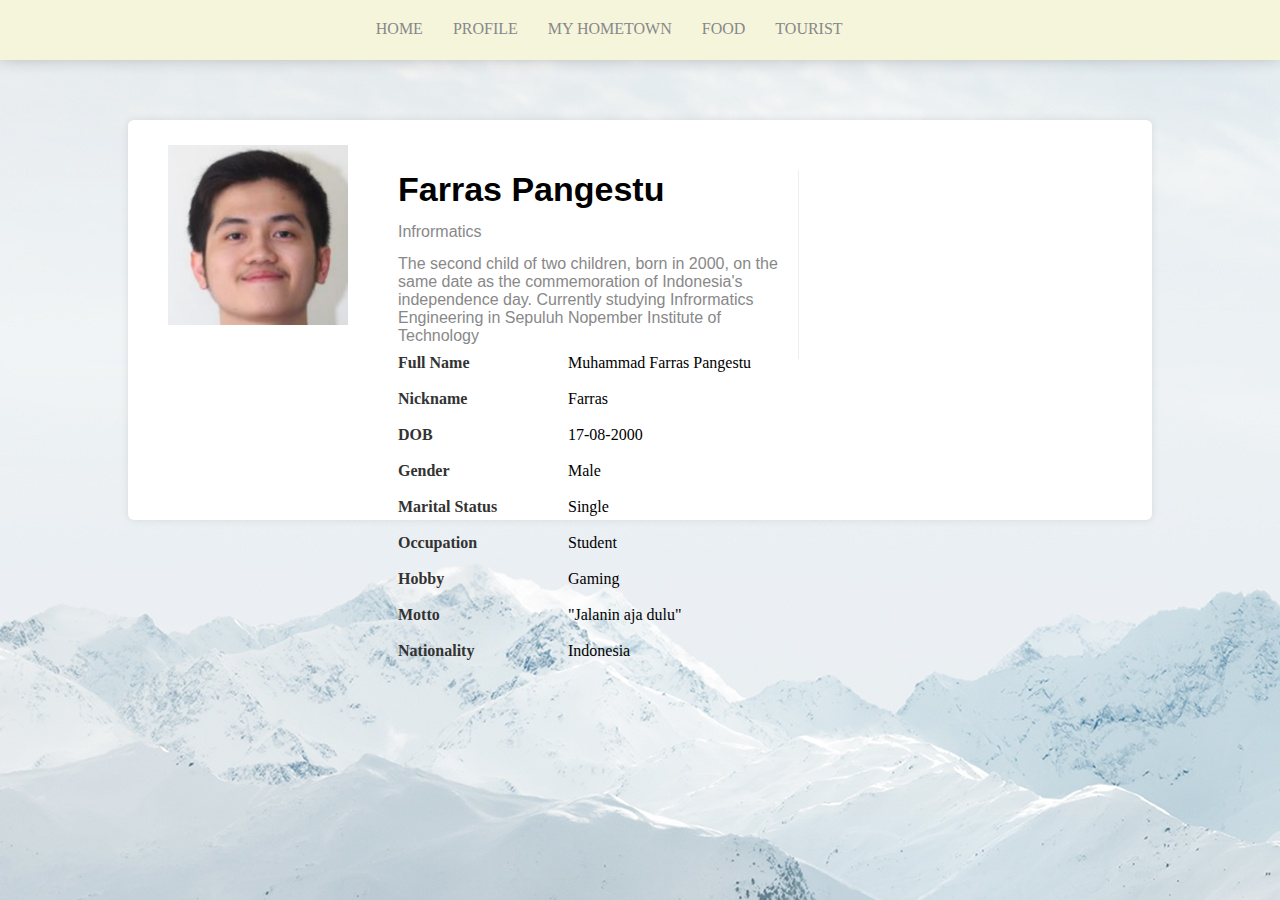
<file: quiz1/profile/profile.html>
<!DOCTYPE html>
<html lang="en">
<head>
    <meta charset="UTF-8">
    <meta name="viewport" content="width=device-width, initial-scale=1.0">
    <title>Profile</title>
    <link rel="stylesheet" href="profile_style.css">
</head>
<body>
    <nav>
        <ul>
            <li><a href="/quiz1/index.html">HOME</a></li>
            <li><a href="/quiz1/profile/profile.html">PROFILE</a></li>
            <li><a href="/quiz1/hometown/hometown.html">MY HOMETOWN</a></li>
            <li><a href="/quiz1/food/food.html">FOOD</a></li>
            <li><a href="/quiz1/tourist/tourism.html">TOURIST</a></li>
        </ul>
    </nav>

    <section id="box-profile">
        <div class="img-profile">
            <div class="photo" style="background-image: url(/quiz1/assets/foto_profil.jpg);"></div>
        </div>
        <div class="description">
            <h1>Farras Pangestu</h1>
            <p>Infrormatics</p>
            <p>The second child of two children, born in 2000, on the same date as the commemoration of Indonesia's independence day. Currently studying Infrormatics Engineering in Sepuluh Nopember Institute of Technology</p>
        </div>
        <div class="information">
            <div  class="data">
                <p class="field">Full Name</p>
                <p class="text-grey">Muhammad Farras Pangestu</p>
            </div>
            <div class="data">
                <p class="field">Nickname</p>
                <p class="text-grey">Farras</p>
            </div>
            <div class="data">
                <p class="field">DOB</p>
                <p class="text-grey">17-08-2000</p>
            </div>
            <div class="data">
                <p class="field">Gender</p>
                <p class="text-grey">Male</p>
            </div>
            <div class="data">
                <p class="field">Marital Status</p>
                <p class="text-grey">Single</p>
            </div>
            <div class="data">
                <p class="field">Occupation</p>
                <p class="text-grey">Student
            </div>
            <div class="data">
                <p class="field">Hobby</p>
                <p class="text-grey">Gaming</p>
            </div>
            <div class="data">
                <p class="field">Motto</p>
                <p class="text-grey">"Jalanin aja dulu"</p>
            </div>
            <div class="data">
                <p class="field">Nationality</p>
                <p class="text-grey">Indonesia</p>
            </div>
        </div>
    </section>
</body>
</html>
</file>
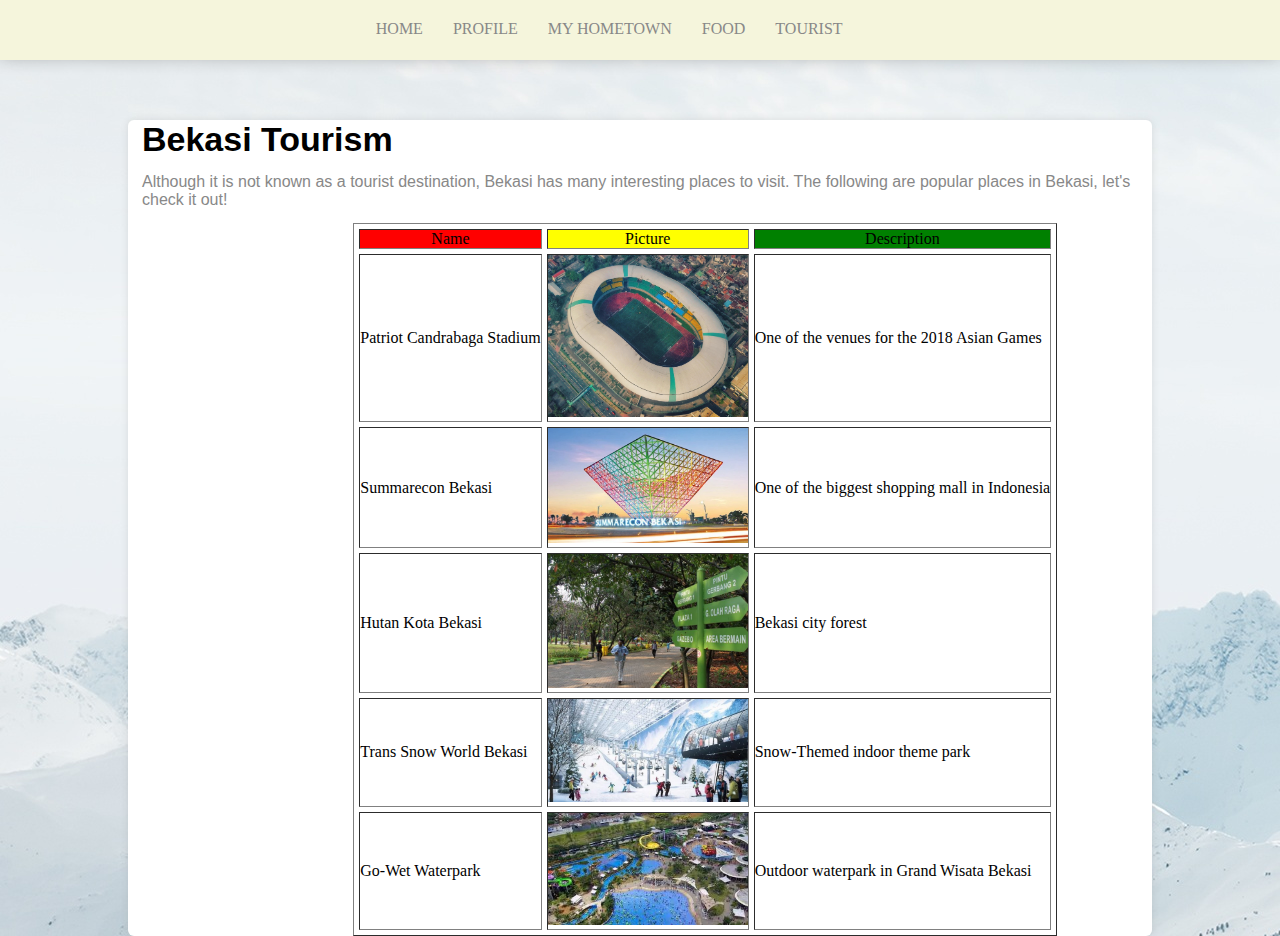
<file: quiz1/tourist/tourism.html>
<!DOCTYPE html>
<html lang="en">
<head>
    <meta charset="UTF-8">
    <meta name="viewport" content="width=device-width, initial-scale=1.0">
    <title>Tourism</title>
    <link rel="stylesheet" href="tourism_style.css">
</head>
<body>
    <nav>
        <ul>
            <li><a href="/quiz1/index.html">HOME</a></li>
            <li><a href="/quiz1/profile/profile.html">PROFILE</a></li>
            <li><a href="/quiz1/hometown/hometown.html">MY HOMETOWN</a></li>
            <li><a href="/quiz1/food/food.html">FOOD</a></li>
            <li><a href="/quiz1/tourist/tourism.html">TOURIST</a></li>
        </ul>
    </nav>

    <section id="box-tourism">
        <div class="description">
            <h1>Bekasi Tourism</h1>
            <p>Although it is not known as a tourist destination, Bekasi has many interesting places to visit. The following are popular places in Bekasi, let's check it out!</p>
        </div>
        <div class="table">
            <table border="1" cellspacing=5 cellpading=10>
                <tr align="center" valign="top">
                    <td bgcolor="red">Name</td>
                    <td bgcolor="yellow">Picture</td>
                    <td bgcolor="green">Description</td>
                </tr>
                <tr>
                    <td>Patriot Candrabaga Stadium</td>
                    <td><img src="/quiz1/assets/stadium.jpg" width="200px" alt="stadium"></td>
                    <td>One of the venues for the 2018 Asian Games</td>
                </tr>
                <tr>
                    <td>Summarecon Bekasi</td>
                    <td><img src="/quiz1/assets/mall.jpg" width="200px" alt="mall"></td>
                    <td>One of the biggest shopping mall in Indonesia</td>
                </tr>
                <tr>
                    <td>Hutan Kota Bekasi</td>
                    <td><img src="/quiz1/assets/taman.jpg" width="200px" alt="park"></td>
                    <td>Bekasi city forest</td>
                </tr>
                <tr>
                    <td>Trans Snow World Bekasi</td>
                    <td><img src="/quiz1/assets/snow.jpg" width="200px" alt="trans snow world"></td>
                    <td>Snow-Themed indoor theme park</td>
                </tr>
                <tr>
                    <td>Go-Wet Waterpark</td>
                    <td><img src="/quiz1/assets/water.jpg" width="200px" alt="Waterpark"></td>
                    <td>Outdoor waterpark in Grand Wisata Bekasi</td>
                </tr>
            </table>
        </div>
    </section>
</body>
</html>
</file>
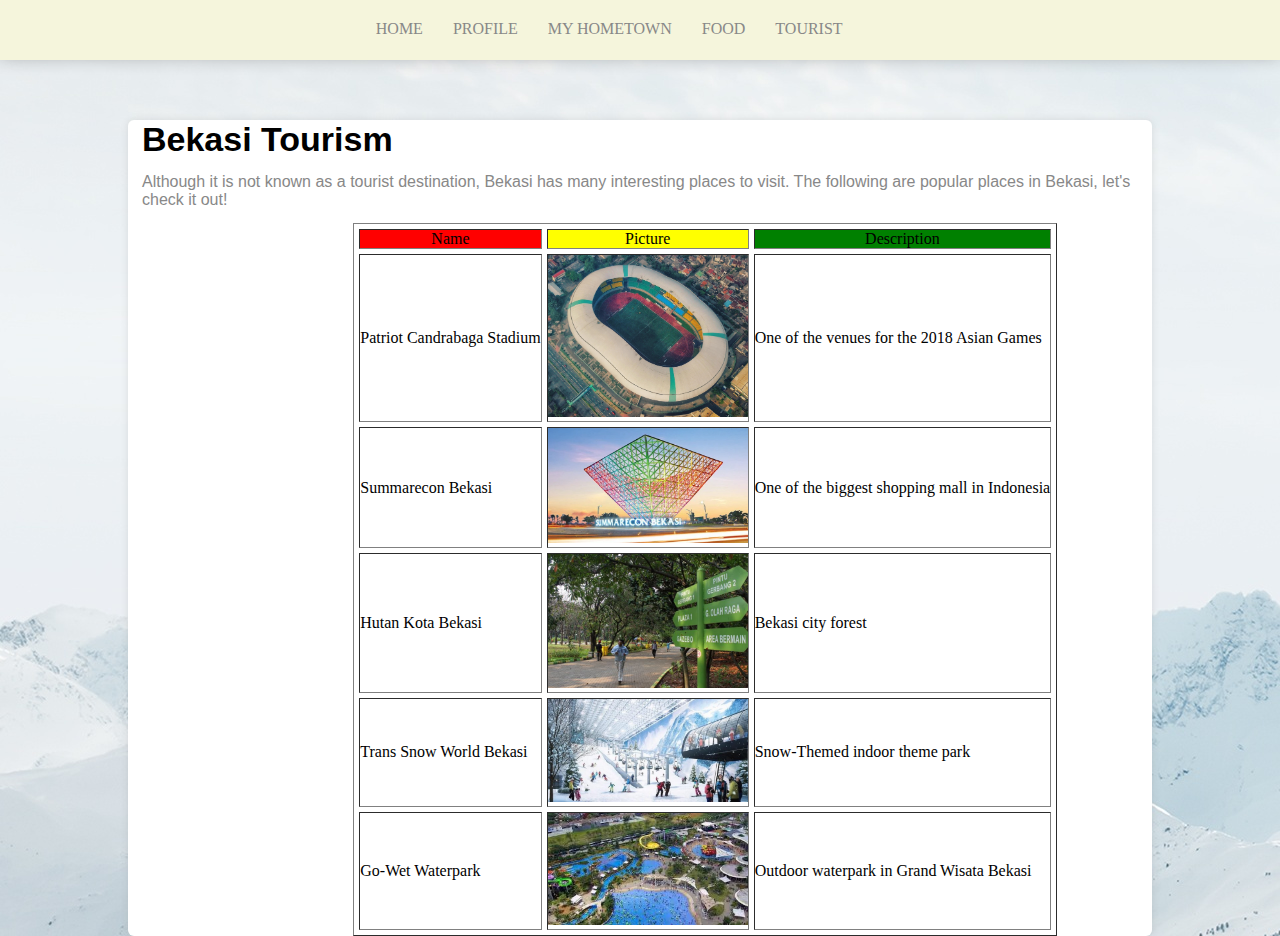
<file: quiz1/tourist/tourist.html>
<!DOCTYPE html>
<html lang="en">
<head>
    <meta charset="UTF-8">
    <meta name="viewport" content="width=device-width, initial-scale=1.0">
    <title>Tourism</title>
    <link rel="stylesheet" href="tourism_style.css">
</head>
<body>
    <nav>
        <ul>
            <li><a href="/quiz1/index.html">HOME</a></li>
            <li><a href="/quiz1/profile/profile.html">PROFILE</a></li>
            <li><a href="/quiz1/hometown/hometown.html">MY HOMETOWN</a></li>
            <li><a href="/quiz1/food/food.html">FOOD</a></li>
            <li><a href="/quiz1/tourist/tourist.html">TOURIST</a></li>
        </ul>
    </nav>

    <section id="box-tourism">
        <div class="description">
            <h1>Bekasi Tourism</h1>
            <p>Although it is not known as a tourist destination, Bekasi has many interesting places to visit. The following are popular places in Bekasi, let's check it out!</p>
        </div>
        <div class="table">
            <table border="1" cellspacing=5 cellpading=10>
                <tr align="center" valign="top">
                    <td bgcolor="red">Name</td>
                    <td bgcolor="yellow">Picture</td>
                    <td bgcolor="green">Description</td>
                </tr>
                <tr>
                    <td>Patriot Candrabaga Stadium</td>
                    <td><img src="/quiz1/assets/stadium.jpg" width="200px" alt="stadium"></td>
                    <td>One of the venues for the 2018 Asian Games</td>
                </tr>
                <tr>
                    <td>Summarecon Bekasi</td>
                    <td><img src="/quiz1/assets/mall.jpg" width="200px" alt="mall"></td>
                    <td>One of the biggest shopping mall in Indonesia</td>
                </tr>
                <tr>
                    <td>Hutan Kota Bekasi</td>
                    <td><img src="/quiz1/assets/taman.jpg" width="200px" alt="park"></td>
                    <td>Bekasi city forest</td>
                </tr>
                <tr>
                    <td>Trans Snow World Bekasi</td>
                    <td><img src="/quiz1/assets/snow.jpg" width="200px" alt="trans snow world"></td>
                    <td>Snow-Themed indoor theme park</td>
                </tr>
                <tr>
                    <td>Go-Wet Waterpark</td>
                    <td><img src="/quiz1/assets/water.jpg" width="200px" alt="Waterpark"></td>
                    <td>Outdoor waterpark in Grand Wisata Bekasi</td>
                </tr>
            </table>
        </div>
    </section>
</body>
</html>
</file>
<file: assets/css/food_style.css>
*, body{
    margin: 0;
    padding: 0;
}

body{
    background-image: url("/assets/img/background.jpg");
}

/* navigation bar */
nav{
    position: relative;
    width: 100%;
    height: 60px;
    background-color: beige;
    box-shadow: -1px -7px 20px 0px #888;
}
nav ul{
    position: relative;
    top: 20px;
    margin: 0;
    float: right;
    right: 33%;
}
nav ul li{
    float: left;
    display: block;
    margin: 0px 15px 0px 15px;
}
nav ul li a{
    text-decoration: none;
    color: #888;
    font-family: 'Times New Roman', Times, serif;
}
nav ul li a:hover{
    color:#55a8fd
}

/* description section */
section#box-food{
    position: relative;
    width: 50%;
    min-height: 575px;
    margin-right: 30%;
    margin-left: 25%;
    margin-top: 60px;
    border-radius: 9px;
    background-color: #fff;
    box-shadow: 0 0 7px 0px rgba(130, 130, 130, 0.2);
}
#box-food .img-profile{
    position: relative;
    display: inline-block;
    width: 200px;
    height: 360px;
    border-radius: 300px;
    float: left;
    top: 25px;
    margin-left: 40px;
}
.img-profile .photo{
    height: 200%;
    background-size: 100%;
    background-repeat: no-repeat;
}
.description{
    position: relative;
    width: 400px;
    display: inline-block;
    float: left;
    top: 50px;
    margin-left: 30px;
    font-family: Impact, Haettenschweiler, 'Arial Narrow Bold', sans-serif ;
}
.description p{
    color: black;
    margin-bottom: 14px;
    text-align: justify;
}
.table{
    position: relative;
    width: 400px;
    display: inline-block;
    float: left;
    top: 50px;
    margin-left: 30px;
}
</file>
<file: assets/css/hometown_style.css>
*, body{
    margin: 0;
    padding: 0;
}

body{
    background-image: url("/assets/img/background.jpg");
}

/* navigation bar */
nav{
    position: relative;
    width: 100%;
    height: 60px;
    background-color: beige;
    box-shadow: -1px -7px 20px 0px #888;
}
nav ul{
    position: relative;
    top: 20px;
    margin: 0;
    float: right;
    right: 33%;
}
nav ul li{
    float: left;
    display: block;
    margin: 0px 15px 0px 15px;
}
nav ul li a{
    text-decoration: none;
    color: #888;
    font-family: 'Times New Roman', Times, serif;
}
nav ul li a:hover{
    color:#55a8fd
}

/* hometown description section */
section#box-hometown{
    position: relative;
    width: 80%;
    min-height: 450px;
    margin-right: 10%;
    margin-left: 10%;
    margin-top: 60px;
    border-radius: 6px;
    background-color: #fff;
    box-shadow: 0 0 7px 0px rgba(130, 130, 130, 0.2);
}
.img{
    display: block;
    margin-left: auto;
    margin-right: auto;
    width: 30%;
}
.description{
    position: relative;
    width: 300px;
    display: contents;
    top: 50px;
    margin-left: 50px;
    font-family: Impact, Haettenschweiler, 'Arial Narrow Bold', sans-serif ;
}
.description h1{
    font-size: 34px;
    margin-bottom: 14px;
}
.description p{
    color: #888;
    margin-bottom: 14px;
    text-align: left;
}
</file>
<file: assets/css/profile_style.css>
*, body{
    margin: 0;
    padding: 0;
}

body{
    background-image: url("/assets/img/background.jpg");
}

/* navigation bar */
nav{
    position: relative;
    width: 100%;
    height: 60px;
    background-color: beige;
    box-shadow: -1px -7px 20px 0px #888;
}
nav ul{
    position: relative;
    top: 20px;
    margin: 0;
    float: right;
    right: 33%;
}
nav ul li{
    float: left;
    display: block;
    margin: 0px 15px 0px 15px;
}
nav ul li a{
    text-decoration: none;
    color: #888;
    font-family: 'Times New Roman', Times, serif;
}
nav ul li a:hover{
    color:#55a8fd
}

/* profile section */
section#box-profile{
    position: relative;
    width: 80%;
    min-height: 400px;
    margin-right: 10%;
    margin-left: 10%;
    margin-top: 60px;
    border-radius: 6px;
    background-color: #fff;
    box-shadow: 0 0 7px 0px rgba(130, 130, 130, 0.2);
}
#box-profile .img-profile{
    position: relative;
    display: inline-block;
    width: 200px;
    height: 360px;
    border-radius: 300px;
    float: left;
    top: 25px;
    margin-left: 40px;
}
.img-profile .photo{
    height: 200%;
    background-size: 90%;
    background-repeat: no-repeat;
}
.description{
    position: relative;
    width: 400px;
    display: inline-block;
    float: left;
    top: 50px;
    margin-left: 30px;
    font-family: Impact, Haettenschweiler, 'Arial Narrow Bold', sans-serif ;
    border-right: 1px solid #efefef;
}
.description h1{
    font-size: 34px;
    margin-bottom: 14px;
}
.description p{
    color: #888;
    margin-bottom: 14px;
}
.information{
    position: relative;
    display: inline-block;
    float: left;
    font-family: Georgia, 'Times New Roman', Times, serif;
    top: 45px;
    margin-left: 30px;
}
.information .data{
    display: block;
    width: 100%;
    height: 36px;
}
.information p.field{
    font-weight: 600;
    width: 170px;
    color: #333;
}
.information .data p{
    float: left;
}
</file>
<file: assets/css/tourism_style.css>
*, body{
    margin: 0;
    padding: 0;
}

body{
    background-image: url("/assets/img/background.jpg");
}

/* navigation bar */
nav{
    position: relative;
    width: 100%;
    height: 60px;
    background-color: beige;
    box-shadow: -1px -7px 20px 0px #888;
}
nav ul{
    position: relative;
    top: 20px;
    margin: 0;
    float: right;
    right: 33%;
}
nav ul li{
    float: left;
    display: block;
    margin: 0px 15px 0px 15px;
}
nav ul li a{
    text-decoration: none;
    color: #888;
    font-family: 'Times New Roman', Times, serif;
}
nav ul li a:hover{
    color:#55a8fd
}

/* Description Section */
section#box-tourism{
    position: relative;
    width: 80%;
    min-height: 400px;
    margin-right: 10%;
    margin-left: 10%;
    margin-top: 60px;
    border-radius: 6px;
    background-color: #fff;
    box-shadow: 0 0 7px 0px rgba(130, 130, 130, 0.2);
}
.description{
    position: relative;
    width: 300px;
    display: contents;
    top: 50px;
    margin-left: 50px;
    font-family: Impact, Haettenschweiler, 'Arial Narrow Bold', sans-serif ;
}
.description h1{
    font-size: 34px;
    margin-bottom: 14px;
    margin-left: 14px;
}
.description p{
    color: #888;
    margin-bottom: 14px;
    margin-left: 14px;
}
.table{
    position: relative;
    left: 22%;
}
</file>
<file: quiz1/food_style.css>
*, body{
    margin: 0;
    padding: 0;
}

body{
    background-image: url(/quiz1/assets/background.jpg);
}

/* navigation bar */
nav{
    position: relative;
    width: 100%;
    height: 60px;
    background-color: beige;
    box-shadow: -1px -7px 20px 0px #888;
}
nav ul{
    position: relative;
    top: 20px;
    margin: 0;
    float: right;
    right: 33%;
}
nav ul li{
    float: left;
    display: block;
    margin: 0px 15px 0px 15px;
}
nav ul li a{
    text-decoration: none;
    color: #888;
    font-family: 'Times New Roman', Times, serif;
}
nav ul li a:hover{
    color:#55a8fd
}

/* description section */
section#box-food{
    position: relative;
    width: 50%;
    min-height: 575px;
    margin-right: 30%;
    margin-left: 25%;
    margin-top: 60px;
    border-radius: 9px;
    background-color: #fff;
    box-shadow: 0 0 7px 0px rgba(130, 130, 130, 0.2);
}
#box-food .img-profile{
    position: relative;
    display: inline-block;
    width: 200px;
    height: 360px;
    border-radius: 300px;
    float: left;
    top: 25px;
    margin-left: 40px;
}
.img-profile .photo{
    height: 200%;
    background-size: 100%;
    background-repeat: no-repeat;
}
.description{
    position: relative;
    width: 400px;
    display: inline-block;
    float: left;
    top: 50px;
    margin-left: 30px;
    font-family: Impact, Haettenschweiler, 'Arial Narrow Bold', sans-serif ;
}
.description p{
    color: black;
    margin-bottom: 14px;
    text-align: justify;
}
.table{
    position: relative;
    width: 400px;
    display: inline-block;
    float: left;
    top: 50px;
    margin-left: 30px;
}
</file>
<file: quiz1/hometown_style.css>
*, body{
    margin: 0;
    padding: 0;
}

body{
    background-image: url(/quiz1/assets/background.jpg);
}

/* navigation bar */
nav{
    position: relative;
    width: 100%;
    height: 60px;
    background-color: beige;
    box-shadow: -1px -7px 20px 0px #888;
}
nav ul{
    position: relative;
    top: 20px;
    margin: 0;
    float: right;
    right: 33%;
}
nav ul li{
    float: left;
    display: block;
    margin: 0px 15px 0px 15px;
}
nav ul li a{
    text-decoration: none;
    color: #888;
    font-family: 'Times New Roman', Times, serif;
}
nav ul li a:hover{
    color:#55a8fd
}

/* hometown description section */
section#box-hometown{
    position: relative;
    width: 80%;
    min-height: 450px;
    margin-right: 10%;
    margin-left: 10%;
    margin-top: 60px;
    border-radius: 6px;
    background-color: #fff;
    box-shadow: 0 0 7px 0px rgba(130, 130, 130, 0.2);
}
.img{
    display: block;
    margin-left: auto;
    margin-right: auto;
    width: 30%;
}
.description{
    position: relative;
    width: 300px;
    display: contents;
    top: 50px;
    margin-left: 50px;
    font-family: Impact, Haettenschweiler, 'Arial Narrow Bold', sans-serif ;
}
.description h1{
    font-size: 34px;
    margin-bottom: 14px;
}
.description p{
    color: #888;
    margin-bottom: 14px;
    text-align: left;
}
</file>
<file: quiz1/profile_style.css>
*, body{
    margin: 0;
    padding: 0;
}

body{
    background-image: url(/quiz1/assets/background.jpg);
}

/* navigation bar */
nav{
    position: relative;
    width: 100%;
    height: 60px;
    background-color: beige;
    box-shadow: -1px -7px 20px 0px #888;
}
nav ul{
    position: relative;
    top: 20px;
    margin: 0;
    float: right;
    right: 33%;
}
nav ul li{
    float: left;
    display: block;
    margin: 0px 15px 0px 15px;
}
nav ul li a{
    text-decoration: none;
    color: #888;
    font-family: 'Times New Roman', Times, serif;
}
nav ul li a:hover{
    color:#55a8fd
}

/* profile section */
section#box-profile{
    position: relative;
    width: 80%;
    min-height: 400px;
    margin-right: 10%;
    margin-left: 10%;
    margin-top: 60px;
    border-radius: 6px;
    background-color: #fff;
    box-shadow: 0 0 7px 0px rgba(130, 130, 130, 0.2);
}
#box-profile .img-profile{
    position: relative;
    display: inline-block;
    width: 200px;
    height: 360px;
    border-radius: 300px;
    float: left;
    top: 25px;
    margin-left: 40px;
}
.img-profile .photo{
    height: 200%;
    background-size: 90%;
    background-repeat: no-repeat;
}
.description{
    position: relative;
    width: 400px;
    display: inline-block;
    float: left;
    top: 50px;
    margin-left: 30px;
    font-family: Impact, Haettenschweiler, 'Arial Narrow Bold', sans-serif ;
    border-right: 1px solid #efefef;
}
.description h1{
    font-size: 34px;
    margin-bottom: 14px;
}
.description p{
    color: #888;
    margin-bottom: 14px;
}
.information{
    position: relative;
    display: inline-block;
    float: left;
    font-family: Georgia, 'Times New Roman', Times, serif;
    top: 45px;
    margin-left: 30px;
}
.information .data{
    display: block;
    width: 100%;
    height: 36px;
}
.information p.field{
    font-weight: 600;
    width: 170px;
    color: #333;
}
.information .data p{
    float: left;
}
</file>
<file: quiz1/tourism_style.css>
*, body{
    margin: 0;
    padding: 0;
}

body{
    background-image: url(/quiz1/assets/background.jpg);
}

/* navigation bar */
nav{
    position: relative;
    width: 100%;
    height: 60px;
    background-color: beige;
    box-shadow: -1px -7px 20px 0px #888;
}
nav ul{
    position: relative;
    top: 20px;
    margin: 0;
    float: right;
    right: 33%;
}
nav ul li{
    float: left;
    display: block;
    margin: 0px 15px 0px 15px;
}
nav ul li a{
    text-decoration: none;
    color: #888;
    font-family: 'Times New Roman', Times, serif;
}
nav ul li a:hover{
    color:#55a8fd
}

/* Description Section */
section#box-tourism{
    position: relative;
    width: 80%;
    min-height: 400px;
    margin-right: 10%;
    margin-left: 10%;
    margin-top: 60px;
    border-radius: 6px;
    background-color: #fff;
    box-shadow: 0 0 7px 0px rgba(130, 130, 130, 0.2);
}
.description{
    position: relative;
    width: 300px;
    display: contents;
    top: 50px;
    margin-left: 50px;
    font-family: Impact, Haettenschweiler, 'Arial Narrow Bold', sans-serif ;
}
.description h1{
    font-size: 34px;
    margin-bottom: 14px;
    margin-left: 14px;
}
.description p{
    color: #888;
    margin-bottom: 14px;
    margin-left: 14px;
}
.table{
    position: relative;
    left: 22%;
}
</file>
<file: quiz1/food/food_style.css>
*, body{
    margin: 0;
    padding: 0;
}

body{
    background-image: url(/quiz1/assets/background.jpg);
}

/* navigation bar */
nav{
    position: relative;
    width: 100%;
    height: 60px;
    background-color: beige;
    box-shadow: -1px -7px 20px 0px #888;
}
nav ul{
    position: relative;
    top: 20px;
    margin: 0;
    float: right;
    right: 33%;
}
nav ul li{
    float: left;
    display: block;
    margin: 0px 15px 0px 15px;
}
nav ul li a{
    text-decoration: none;
    color: #888;
    font-family: 'Times New Roman', Times, serif;
}
nav ul li a:hover{
    color:#55a8fd
}

/* description section */
section#box-food{
    position: relative;
    width: 50%;
    min-height: 575px;
    margin-right: 30%;
    margin-left: 25%;
    margin-top: 60px;
    border-radius: 9px;
    background-color: #fff;
    box-shadow: 0 0 7px 0px rgba(130, 130, 130, 0.2);
}
#box-food .img-profile{
    position: relative;
    display: inline-block;
    width: 200px;
    height: 360px;
    border-radius: 300px;
    float: left;
    top: 25px;
    margin-left: 40px;
}
.img-profile .photo{
    height: 200%;
    background-size: 100%;
    background-repeat: no-repeat;
}
.description{
    position: relative;
    width: 400px;
    display: inline-block;
    float: left;
    top: 50px;
    margin-left: 30px;
    font-family: Impact, Haettenschweiler, 'Arial Narrow Bold', sans-serif ;
}
.description p{
    color: black;
    margin-bottom: 14px;
    text-align: justify;
}
.table{
    position: relative;
    width: 400px;
    display: inline-block;
    float: left;
    top: 50px;
    margin-left: 30px;
}
</file>
<file: quiz1/hometown/hometown_style.css>
*, body{
    margin: 0;
    padding: 0;
}

body{
    background-image: url(/quiz1/assets/background.jpg);
}

/* navigation bar */
nav{
    position: relative;
    width: 100%;
    height: 60px;
    background-color: beige;
    box-shadow: -1px -7px 20px 0px #888;
}
nav ul{
    position: relative;
    top: 20px;
    margin: 0;
    float: right;
    right: 33%;
}
nav ul li{
    float: left;
    display: block;
    margin: 0px 15px 0px 15px;
}
nav ul li a{
    text-decoration: none;
    color: #888;
    font-family: 'Times New Roman', Times, serif;
}
nav ul li a:hover{
    color:#55a8fd
}

/* hometown description section */
section#box-hometown{
    position: relative;
    width: 80%;
    min-height: 450px;
    margin-right: 10%;
    margin-left: 10%;
    margin-top: 60px;
    border-radius: 6px;
    background-color: #fff;
    box-shadow: 0 0 7px 0px rgba(130, 130, 130, 0.2);
}
.img{
    display: block;
    margin-left: auto;
    margin-right: auto;
    width: 30%;
}
.description{
    position: relative;
    width: 300px;
    display: contents;
    top: 50px;
    margin-left: 50px;
    font-family: Impact, Haettenschweiler, 'Arial Narrow Bold', sans-serif ;
}
.description h1{
    font-size: 34px;
    margin-bottom: 14px;
}
.description p{
    color: #888;
    margin-bottom: 14px;
    text-align: left;
}
</file>
<file: quiz1/profile/profile_style.css>
*, body{
    margin: 0;
    padding: 0;
}

body{
    background-image: url(/quiz1/assets/background.jpg);
}

/* navigation bar */
nav{
    position: relative;
    width: 100%;
    height: 60px;
    background-color: beige;
    box-shadow: -1px -7px 20px 0px #888;
}
nav ul{
    position: relative;
    top: 20px;
    margin: 0;
    float: right;
    right: 33%;
}
nav ul li{
    float: left;
    display: block;
    margin: 0px 15px 0px 15px;
}
nav ul li a{
    text-decoration: none;
    color: #888;
    font-family: 'Times New Roman', Times, serif;
}
nav ul li a:hover{
    color:#55a8fd
}

/* profile section */
section#box-profile{
    position: relative;
    width: 80%;
    min-height: 400px;
    margin-right: 10%;
    margin-left: 10%;
    margin-top: 60px;
    border-radius: 6px;
    background-color: #fff;
    box-shadow: 0 0 7px 0px rgba(130, 130, 130, 0.2);
}
#box-profile .img-profile{
    position: relative;
    display: inline-block;
    width: 200px;
    height: 360px;
    border-radius: 300px;
    float: left;
    top: 25px;
    margin-left: 40px;
}
.img-profile .photo{
    height: 200%;
    background-size: 90%;
    background-repeat: no-repeat;
}
.description{
    position: relative;
    width: 400px;
    display: inline-block;
    float: left;
    top: 50px;
    margin-left: 30px;
    font-family: Impact, Haettenschweiler, 'Arial Narrow Bold', sans-serif ;
    border-right: 1px solid #efefef;
}
.description h1{
    font-size: 34px;
    margin-bottom: 14px;
}
.description p{
    color: #888;
    margin-bottom: 14px;
}
.information{
    position: relative;
    display: inline-block;
    float: left;
    font-family: Georgia, 'Times New Roman', Times, serif;
    top: 45px;
    margin-left: 30px;
}
.information .data{
    display: block;
    width: 100%;
    height: 36px;
}
.information p.field{
    font-weight: 600;
    width: 170px;
    color: #333;
}
.information .data p{
    float: left;
}
</file>
<file: quiz1/tourist/tourism_style.css>
*, body{
    margin: 0;
    padding: 0;
}

body{
    background-image: url(/quiz1/assets/background.jpg);
}

/* navigation bar */
nav{
    position: relative;
    width: 100%;
    height: 60px;
    background-color: beige;
    box-shadow: -1px -7px 20px 0px #888;
}
nav ul{
    position: relative;
    top: 20px;
    margin: 0;
    float: right;
    right: 33%;
}
nav ul li{
    float: left;
    display: block;
    margin: 0px 15px 0px 15px;
}
nav ul li a{
    text-decoration: none;
    color: #888;
    font-family: 'Times New Roman', Times, serif;
}
nav ul li a:hover{
    color:#55a8fd
}

/* Description Section */
section#box-tourism{
    position: relative;
    width: 80%;
    min-height: 400px;
    margin-right: 10%;
    margin-left: 10%;
    margin-top: 60px;
    border-radius: 6px;
    background-color: #fff;
    box-shadow: 0 0 7px 0px rgba(130, 130, 130, 0.2);
}
.description{
    position: relative;
    width: 300px;
    display: contents;
    top: 50px;
    margin-left: 50px;
    font-family: Impact, Haettenschweiler, 'Arial Narrow Bold', sans-serif ;
}
.description h1{
    font-size: 34px;
    margin-bottom: 14px;
    margin-left: 14px;
}
.description p{
    color: #888;
    margin-bottom: 14px;
    margin-left: 14px;
}
.table{
    position: relative;
    left: 22%;
}
</file>
